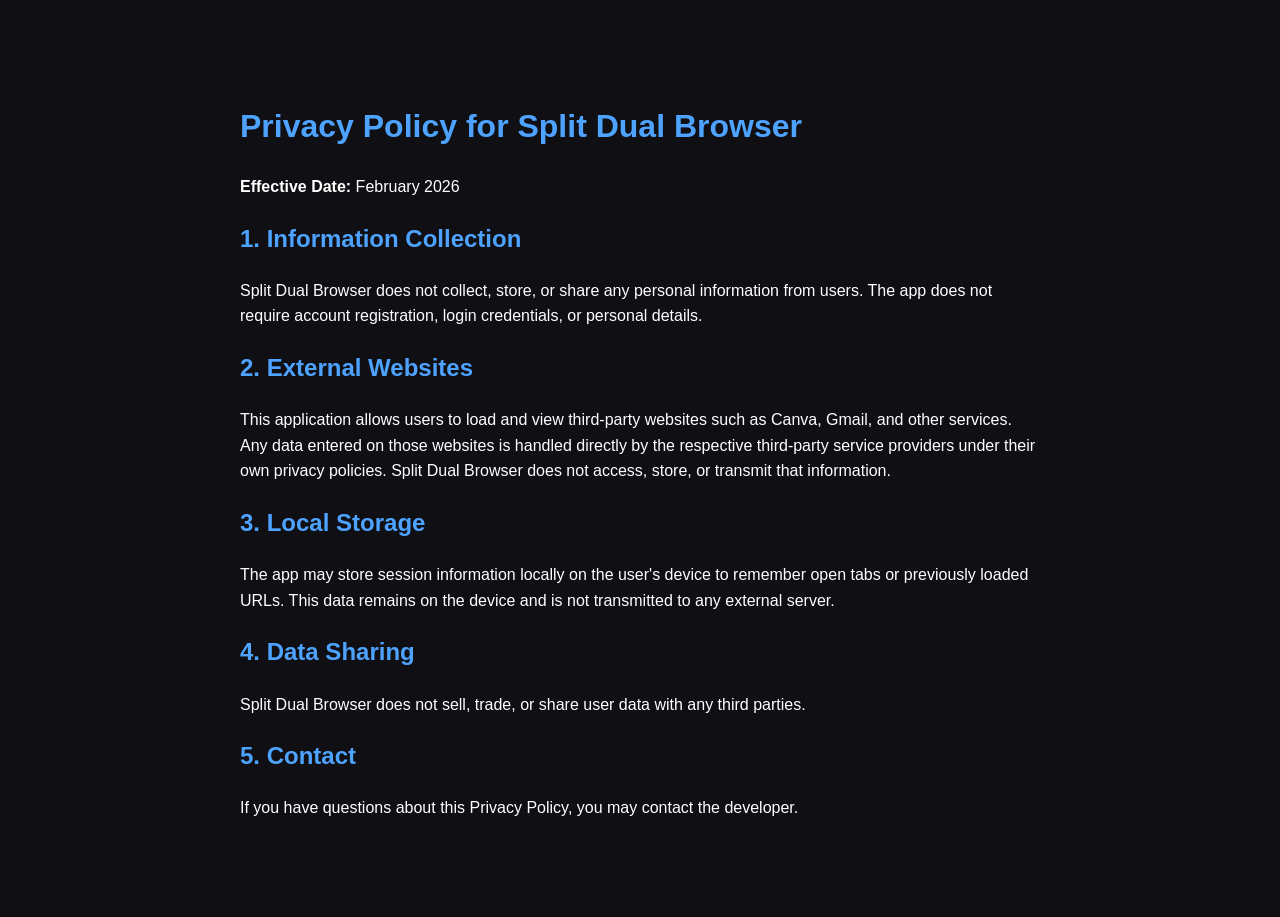
<file: privacy.html>
<!DOCTYPE html>
<html lang="en">
<head>
    <meta charset="UTF-8">
    <title>Privacy Policy - Split Dual Browser</title>
    <meta name="viewport" content="width=device-width, initial-scale=1.0">
    <style>
        body {
            font-family: Arial, sans-serif;
            background-color: #0f0f14;
            color: #ffffff;
            max-width: 800px;
            margin: 60px auto;
            padding: 20px;
            line-height: 1.6;
        }
        h1, h2 {
            color: #4da3ff;
        }
        a {
            color: #4da3ff;
        }
    </style>
</head>
<body>

<h1>Privacy Policy for Split Dual Browser</h1>

<p><strong>Effective Date:</strong> February 2026</p>

<h2>1. Information Collection</h2>
<p>Split Dual Browser does not collect, store, or share any personal information from users. The app does not require account registration, login credentials, or personal details.</p>

<h2>2. External Websites</h2>
<p>This application allows users to load and view third-party websites such as Canva, Gmail, and other services. Any data entered on those websites is handled directly by the respective third-party service providers under their own privacy policies. Split Dual Browser does not access, store, or transmit that information.</p>

<h2>3. Local Storage</h2>
<p>The app may store session information locally on the user's device to remember open tabs or previously loaded URLs. This data remains on the device and is not transmitted to any external server.</p>

<h2>4. Data Sharing</h2>
<p>Split Dual Browser does not sell, trade, or share user data with any third parties.</p>

<h2>5. Contact</h2>
<p>If you have questions about this Privacy Policy, you may contact the developer.</p>

</body>
</html>
</file>
